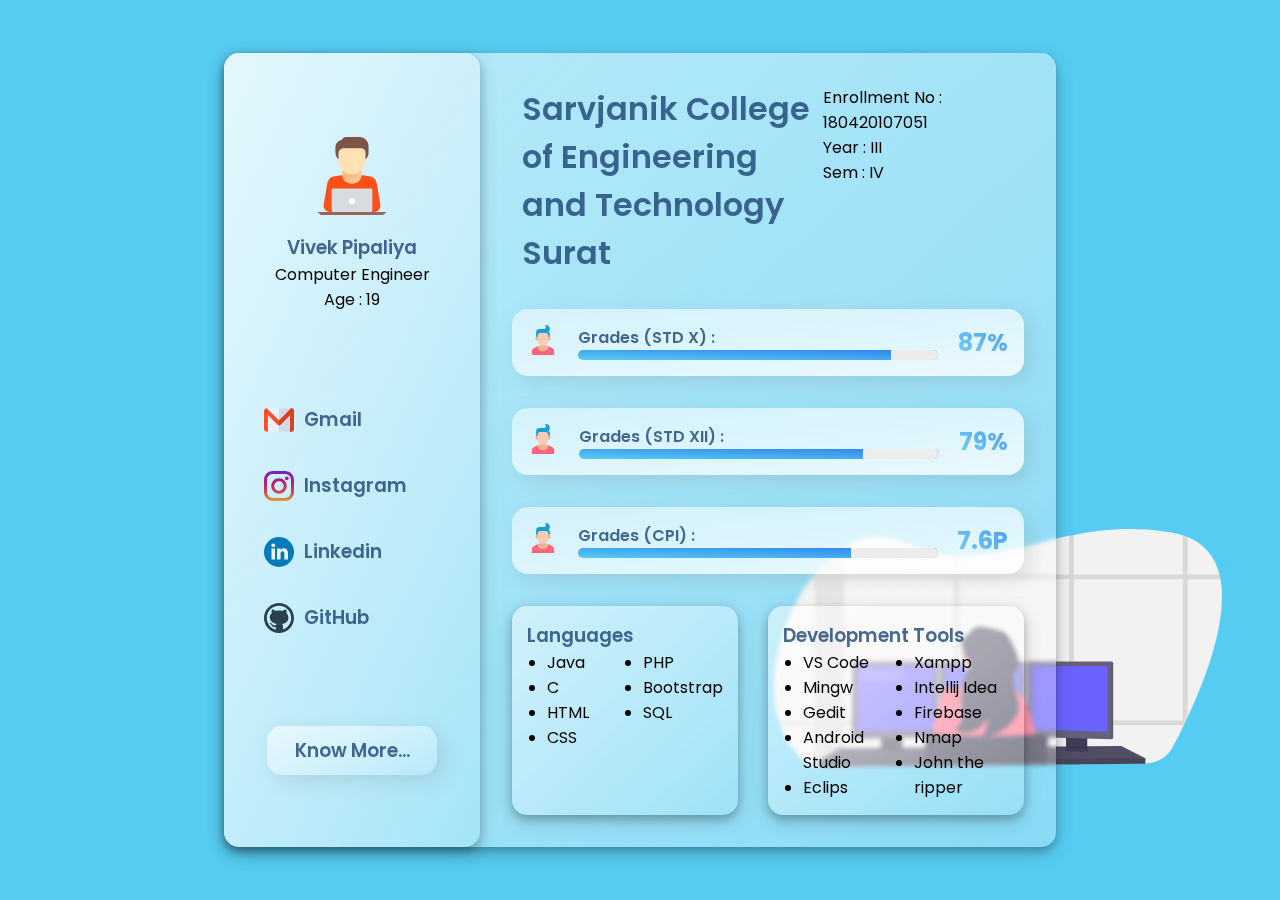
<file: index.html>
<!DOCTYPE html>
<html lang="en">
<head>
    <meta charset="UTF-8">
    <meta http-equiv="X-UA-Compatible" content="IE=edge">
    <meta name="viewport" content="width=device-width, initial-scale=1.0">
    <title>Student</title>
    <link rel="icon" href="./images/profile.svg">
    <link href="https://fonts.googleapis.com/icon?family=Material+Icons" rel="stylesheet">
    <link href="https://fonts.googleapis.com/css2?family=Poppins:wght@400;500;700&display=swap" rel="stylesheet"/>
    <link rel="stylesheet" href="style.css">
</head>
<body>
    <main>
        <section class="glass">
            <div class="dashboard">
                <div class="profile">
                    <img src="./images/pic.svg" alt="profile">
                    <h3>Vivek Pipaliya</h3>
                    <p>Computer Engineer</p>
                    <p>Age : 19</p>
                </div>
                <div class="links">
                    <div class="link">
                        <img src="./images/gm.svg" alt="gmail">
                        <h3>Gmail</h3>
                        <a href="https://mail.google.com/mail/?view=cm&fs=1&tf=1&to=vivekpipaliya007@gmail.com" target="_blank"><span class="material-icons">link</span></a>
                    </div>
                    <div class="link">
                        <img src="./images/ii.svg" alt="facebook">
                        <h3>Instagram</h3>
                        <a href="https://www.instagram.com/vivek.pipaliya.315/" target="_blank"><span class="material-icons">link</span></a>
                    </div>
                    <div class="link">
                        <img src="./images/ll.svg" alt="linkedin">
                        <h3>Linkedin</h3>
                        <a href="www.linkedin.com/in/vivekpipaliya" target="_blank"><span class="material-icons">link</span></a>
                    </div>
                    <div class="link">
                        <img src="./images/git.svg" alt="git">
                        <h3>GitHub</h3>
                        <a href="https://github.com/VivekGit7" target="_blank"><span class="material-icons">link</span></a>
                    </div>
                </div>
                <div class="about">
                    <h3>Know More...</h3>
                </div>
            </div>
            <div class="info">
                <div class="title">
                    <h1>Sarvjanik College of Engineering and Technology Surat</h1>
                    <div class="fact">
                        <p>Enrollment No : 180420107051</p>
                        <p>Year : III</p>
                        <p>Sem : IV</p>
                    </div>
                </div>
                <div class="card">
                    <div class="grade">
                        <img src="./images/profile.svg" alt="person">
                        <div class="marks">
                            <h4>Grades (STD X) :</h4>
                            <div class="progress one"></div>
                        </div>
                        <h2 class="percentage">87%</h2>
                    </div>
                    <div class="grade">
                        <img src="./images/profile.svg" alt="person">
                        <div class="marks">
                            <h4>Grades (STD XII) :</h4>
                            <div class="progress two"></div>
                        </div>
                        <h2 class="percentage">79%</h2>
                    </div>
                    <div class="grade">
                        <img src="./images/profile.svg" alt="person">
                        <div class="marks">
                            <h4>Grades (CPI) :</h4>
                            <div class="progress three"></div>
                        </div>
                        <h2 class="percentage">7.6P</h2>
                    </div>
                </div> 
                <div class="details">
                    <div class="lang">
                        <h3>Languages</h3>
                        <ul>
                            <li>Java</li>
                            <li>C</li>
                            <li>HTML</li>
                            <li>CSS</li>
                            <li>PHP</li>
                            <li>Bootstrap</li>
                            <li>SQL</li>
                        </ul>
                    </div>
                    <div class="tools">
                        <h3>Development Tools</h3>
                        <ul>
                            <li>VS Code</li>
                            <li>Mingw</li>
                            <li>Gedit</li>
                            <li>Android Studio</li>
                            <li>Eclips</li>
                            <li>Xampp</li>
                            <li>Intellij Idea</li>
                            <li>Firebase</li>
                            <li>Nmap</li>
                            <li>John the ripper</li>
                        </ul>
                    </div> 
                </div>                         
            </div>
        </section>
    </main>
</body>
</html>
</file>
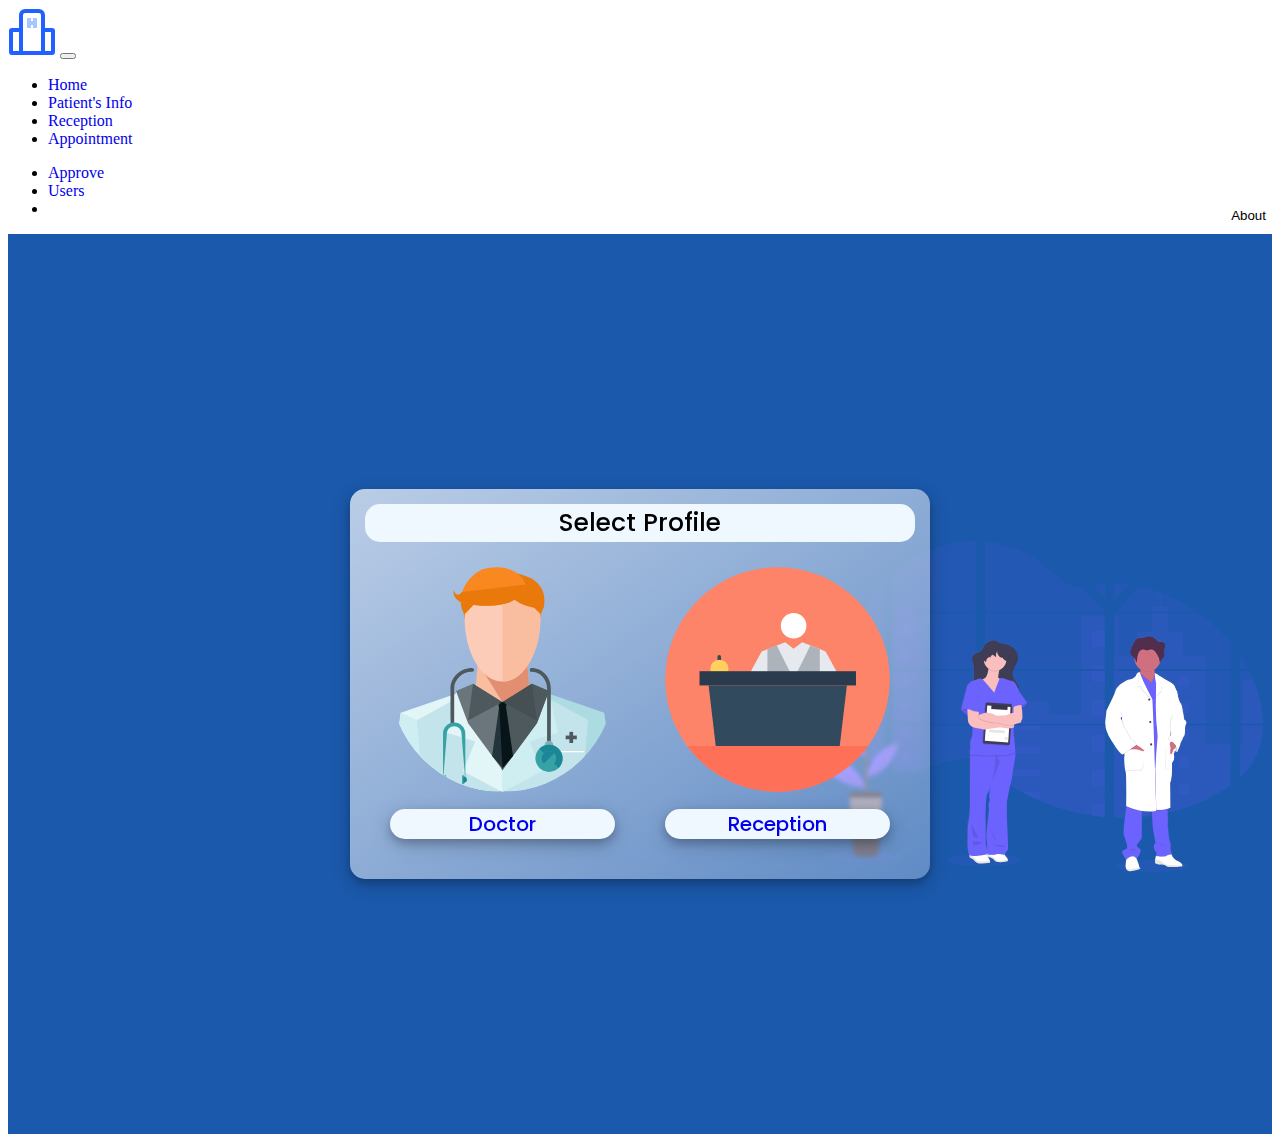
<file: Hospital/index.html>
<!DOCTYPE html>
<html lang="en">
  <head>
    <meta charset="UTF-8" />
    <meta http-equiv="X-UA-Compatible" content="IE=edge" />
    <meta name="viewport" content="width=device-width, initial-scale=1.0" />
    <script src="https://ajax.googleapis.com/ajax/libs/jquery/3.5.1/jquery.min.js"></script>
    <script src="https://maxcdn.bootstrapcdn.com/bootstrap/3.4.1/js/bootstrap.min.js"></script>
    <link
      href="https://fonts.googleapis.com/css2?family=Poppins:wght@400;500;700&display=swap"
      rel="stylesheet"
    />
    <link
      href="https://cdn.jsdelivr.net/npm/bootstrap@5.0.1/dist/css/bootstrap.min.css"
      rel="stylesheet"
      integrity="sha384-+0n0xVW2eSR5OomGNYDnhzAbDsOXxcvSN1TPprVMTNDbiYZCxYbOOl7+AMvyTG2x"
      crossorigin="anonymous"
    />
    <link rel="stylesheet" href="./CSS/drop.css">
      <title>Profiles</title>
    <link rel="icon" href="./images/hospital-svgrepo-com (1).svg" />
    <style>
      .body {
        font-family: "Poppins", sans-serif;
        display: flex;
        height: 100vh;
        justify-content: center;
        align-items: center;
        background-color: #1b59ac;
        background-image: url("./images/undraw_doctors_hwty.svg");
        background-position: right 2% bottom 5%;
        background-repeat: no-repeat;
        background-attachment: fixed;
        background-size: 35%;

      }

      .container {
        max-width: 550px;
        width: 70%;
        /* display: flex; */
        background: linear-gradient(
          to right bottom,
          rgba(255, 255, 255, 0.7),
          rgba(255, 255, 255, 0.3)
        );
        border-radius: 15px;
        padding: 15px;
        backdrop-filter: blur(2px);
        box-shadow: 0 4px 8px 0 rgba(0, 0, 0, 0.2),
          0 6px 20px 0 rgba(0, 0, 0, 0.19);
      }
      .pro {
        display: flex;
      }
      .usr {
        width: 50%;
        padding: 25px;
      }
      .container .pro_title {
        position: relative;
        font-size: 25px;
        font-weight: 500;
        width: 100%;
        text-align: center;
        background-color: aliceblue;
        border-radius: 15px;
      }
      .usr .usr_title {
        display: block;
        text-align: center;
        font-size: 20px;
        margin-top: 10px;
        font-weight: 500;
        background-color: aliceblue;
        border-radius: 15px;
        box-shadow: 0 4px 8px 0 rgba(0, 0, 0, 0.2),
          0 6px 20px 0 rgba(0, 0, 0, 0.19);
      }
      a:visited {
        text-decoration: none;
      }
      a:link {
        text-decoration: none;
      }
      .left-nav {
            margin-left: auto;
        }
    </style>
  </head>
  <body>
    <nav class="navbar navbar-expand-lg navbar-light bg-light" style="font-weight: 500; font-size: 16px;">
      <div class="container-fluid">
        <a class="navbar-brand" href="index.html""><img src=" ./images/hospital-svgrepo-com (1).svg" alt="img"></a>
        <button
          class="navbar-toggler"
          type="button"
          data-bs-toggle="collapse"
          data-bs-target="#navbarNav"
          aria-controls="navbarNav"
          aria-expanded="false"
          aria-label="Toggle navigation"
        >
          <span class="navbar-toggler-icon"></span>
        </button>
        <div class="collapse navbar-collapse" id="navbarNav">
          <ul class="navbar-nav">
            <li class="nav-item">
              <a class="nav-link active" aria-current="page" href="index.html"
                >Home</a
              >
            </li>
            <li class="nav-item">
              <a class="nav-link" href="./PHP/patients_info.php"
                >Patient's Info</a
              >
            </li>
            <li class="nav-item">
              <a class="nav-link" href="./PHP/login.php">Reception</a>
            </li>
            <li class="nav-item">
              <a class="nav-link" href="./PHP/patient_appoint.php">Appointment</a>
            </li>
          </ul>
          <div class="left-nav">
            <ul class="navbar-nav">
              <li class="nav-item">
                <a class="nav-link" href="./PHP/app_approve.php"
                  >Approve</a
                >
              </li>
              <li class="nav-item">
                <a class="nav-link" href="./PHP/Results.php"
                  >Users</a
                >
              </li>
              <li class="nav-item">
                <div class="dropdown" style="float:right;">
                  <button class="dropbtn">About</button>
                  <div class="dropdown-content">
                    <a href="#">Contact Number: +91-1234567890</a>
                    <a href="#">E-Mail Address: Vcare123@gmail.com</a>
                    <a href="#">Visiting Hours: (IST) 9 AM to 7 PM Monday to Saturday</a>
                  </div>
                </div>
              </li>
            </ul>
          </div>
        </div>
      </div>
    </nav>
    <div class="body">
      <div class="container">
        <div class="pro_title">Select Profile</div>
        <div class="pro">
          <div class="usr">
            <a href="./PHP/patients_info.php">
              <img
                src="./images/doctor-svgrepo-com.svg"
                alt="doctor_profile"
                style="border-radius: 50%"
              />
              <span class="usr_title">Doctor</span>
            </a>
          </div>
          <div class="usr">
            <a href="./PHP/login.php" target="_self">
              <img
                src="./images/reception-hotel-svgrepo-com.svg"
                alt="reception_profile"
                style="border-radius: 50%"
              />
              <span class="usr_title">Reception</span>
            </a>
          </div>
        </div>
      </div>
    </div>
  </body>
</html>
</file>
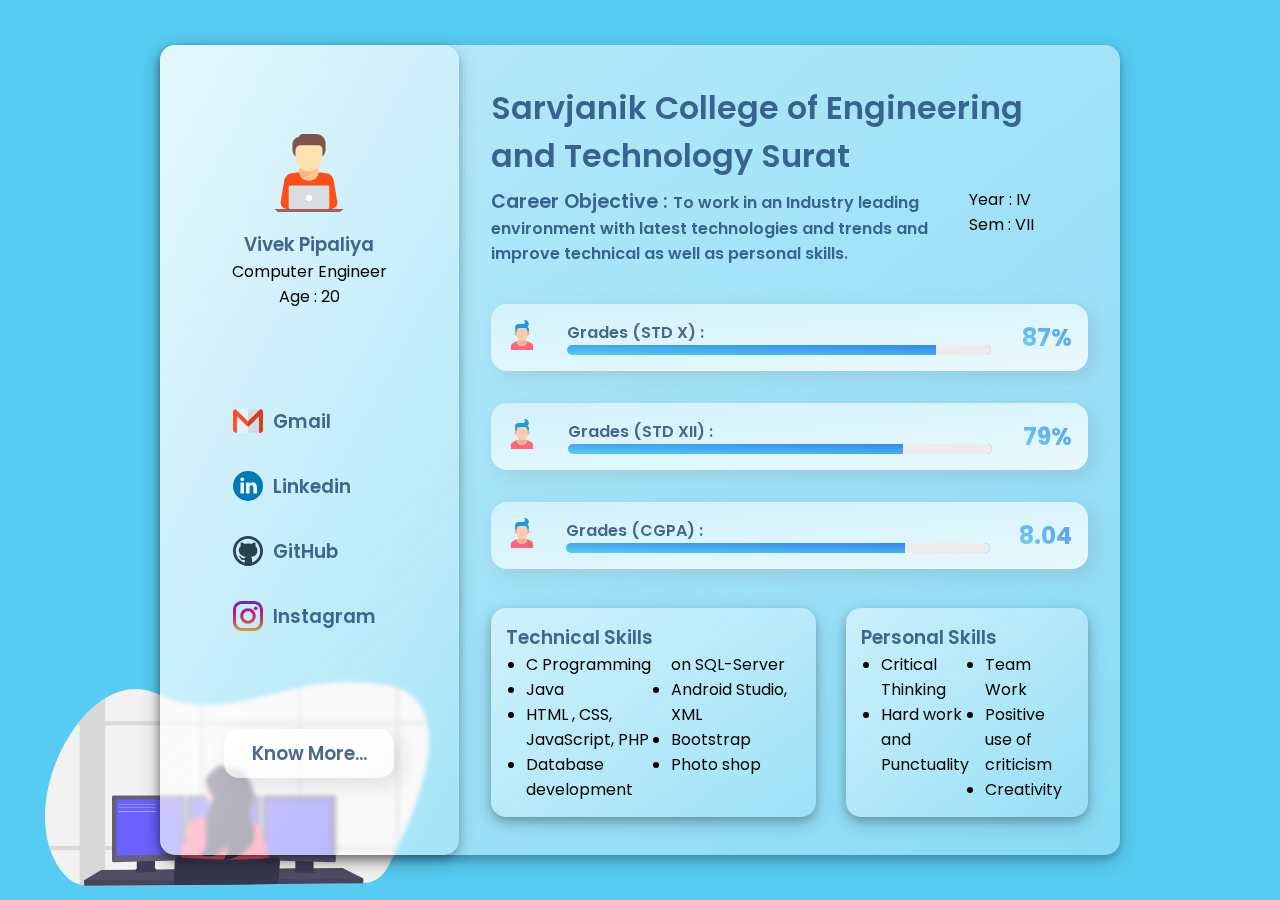
<file: Information/index.html>
<!DOCTYPE html>
<html lang="en">
<head>
    <meta charset="UTF-8">
    <meta http-equiv="X-UA-Compatible" content="IE=edge">
    <meta name="viewport" content="width=device-width, initial-scale=1.0">
    <title>Student</title>
    <link rel="icon" href="./images/profile.svg">
    <link href="https://fonts.googleapis.com/icon?family=Material+Icons" rel="stylesheet">
    <link href="https://fonts.googleapis.com/css2?family=Poppins:wght@400;500;700&display=swap" rel="stylesheet"/>
    <link rel="stylesheet" href="style.css">
</head>
<body>
    <main>
        <section class="glass">
            <div class="dashboard">
                <div class="profile">
                    <img src="./images/pic.svg" alt="profile">
                    <h3>Vivek Pipaliya</h3>
                    <p>Computer Engineer</p>
                    <p>Age : 20</p>
                </div>
                <div class="links">
                    <div class="link">
                        <img src="./images/gm.svg" alt="gmail">
                        <a href="https://mail.google.com/mail/?view=cm&fs=1&tf=1&to=vivekpipaliya007@gmail.com" target="_blank">
                            <h3>Gmail</h3>
                        </a>
                    </div>
                    <div class="link">
                        <img src="./images/ll.svg" alt="linkedin">
                        <a href="www.linkedin.com/in/vivekpipaliya" target="_blank">
                            <h3>Linkedin</h3>
                        </a>
                    </div>
                    <div class="link">
                        <img src="./images/git.svg" alt="git">
                        <a href="https://github.com/VivekGit7/projects" target="_blank">
                            <h3>GitHub</h3>
                        </a>
                    </div>
                    <div class="link">
                        <img src="./images/ii.svg" alt="facebook">
                        <a href="https://www.instagram.com/vivek.pipaliya.315/" target="_blank">
                            <h3>Instagram</h3>
                        </a>
                    </div>
                </div>
                <div class="about">
                    <a href="https://drive.google.com/file/d/1pGR7BTpjwPWKh9T974cbDMsnm7qTwCrQ/view?usp=sharing" target="_blank">
                        <h3>Know More...</h3>
                    </a>
                </div>
            </div>
            <div class="info">
                <div class="title">
                    <h1>Sarvjanik College of Engineering and Technology Surat</h1>
                    <div class="objective">
                        <h4><big>Career Objective : </big>To work in an Industry leading environment with latest technologies and
                            trends and improve technical as well as personal skills.</h4>
                        <div class="fact">
                            <!-- <p>Enrollment No : 180420107051</p> -->
                            <p>Year : IV</p>
                            <p>Sem : VII</p>
                        </div>
                    </div>
                </div>
                <div class="card">
                    <div class="grade">
                        <img src="./images/profile.svg" alt="person">
                        <div class="marks">
                            <h4>Grades (STD X) :</h4>
                            <div class="progress one"></div>
                        </div>
                        <h2 class="percentage">87%</h2>
                    </div>
                    <div class="grade">
                        <img src="./images/profile.svg" alt="person">
                        <div class="marks">
                            <h4>Grades (STD XII) :</h4>
                            <div class="progress two"></div>
                        </div>
                        <h2 class="percentage">79%</h2>
                    </div>
                    <div class="grade">
                        <img src="./images/profile.svg" alt="person">
                        <div class="marks">
                            <h4>Grades (CGPA) :</h4>
                            <div class="progress three"></div>
                        </div>
                        <h2 class="percentage">8.04</h2>
                    </div>
                </div> 
                <div class="details">
                    <div class="lang">
                        <h3>Technical Skills</h3>
                        <ul>
                            <li>C Programming</li>
                            <li>Java</li>
                            <li>HTML , CSS, JavaScript, PHP</li>
                            <li>Database development on SQL-Server</li>
                            <li>Android Studio, XML</li>
                            <li>Bootstrap</li>
                            <li>Photo shop</li>
                        </ul>
                    </div>
                    <div class="tools">
                        <h3>Personal Skills</h3>
                        <ul>
                            <li>Critical Thinking</li>
                            <li>Hard work and Punctuality</li>
                            <li>Team Work</li>
                            <li>Positive use of criticism</li>
                            <li>Creativity</li>
                        </ul>
                    </div> 
                </div>                         
            </div>
        </section>
    </main>
</body>
</html>
</file>
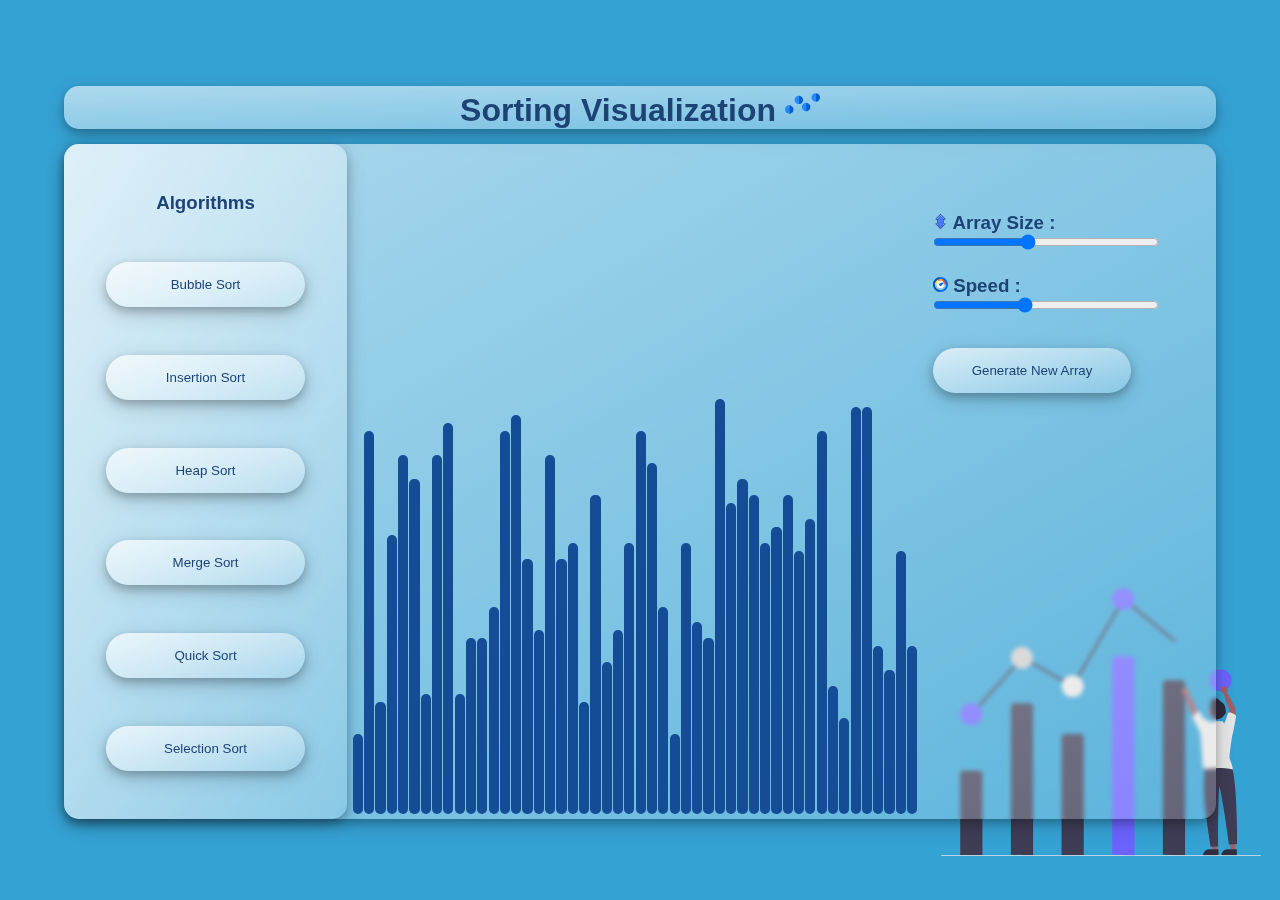
<file: Sorting_algorithms/index.html>
<!DOCTYPE html>
<html lang="en">
  <head>
    <meta charset="UTF-8" />
    <meta http-equiv="X-UA-Compatible" content="IE=edge" />
    <meta name="viewport" content="width=device-width, initial-scale=1.0" />
    <link rel="stylesheet" href="./CSS/style.css" />
    <link rel="icon" href="./IMAGES/icon.svg" />
    <title>Sorting Visualizer</title>
  </head>
  <body>
    <div class="page">
      <div class="header">
        <h1>
          Sorting Visualization
          <img src="./IMAGES/algo.svg" height="35px" width="35px" />
        </h1>
      </div>

      <div class="dashboard">
        <div class="buttons">
          <h3>Algorithms</h3>
          <button>Bubble Sort</button>
          <button>Insertion Sort</button>
          <button>Heap Sort</button>
          <button>Merge Sort</button>
          <button>Quick Sort</button>
          <button>Selection Sort</button>
        </div>

        <div class="box" id="array_box"></div>

        <div class="limits">
          <div class="Arraybars">
            <h3>
              <img src="./IMAGES/resize.svg" height="15px" width="15px" /> Array
              Size :
            </h3>
            <input
              type="range"
              min="15"
              max="100"
              value="50"
              step="1"
              class="range-style"
              id="range"
            />
          </div>
          <div class="Arrayspeed">
            <h3>
              <img src="./IMAGES/speed.svg" height="15px" width="15px" />
              Speed :
            </h3>
            <input
              type="range"
              min="1"
              max="6"
              value="3"
              step="1"
              class="range-style"
              id="speed"
            />
          </div>
          <div class="newbtn">
            <button id="generate">Generate New Array</button>
            <button id="Stop" class="stopbtn">Stop</button>
          </div>
        </div>
      </div>
    </div>

    <!-- Load script First -->

    <script src="./JS/home.js"></script>
    <script src="./JS/loader.js"></script>

    <!-- Load Algorithms scripts -->

    <script src="./ALOGORITHMS/bubble_sort.js"></script>
    <script src="./ALOGORITHMS/selection_sort.js"></script>
    <script src="./ALOGORITHMS/insertion_sort.js"></script>
    <script src="./ALOGORITHMS/merge_sort.js"></script>
    <script src="./ALOGORITHMS/quick_sort.js"></script>
    <script src="./ALOGORITHMS/heap_sort.js"></script>
  </body>
</html>
</file>
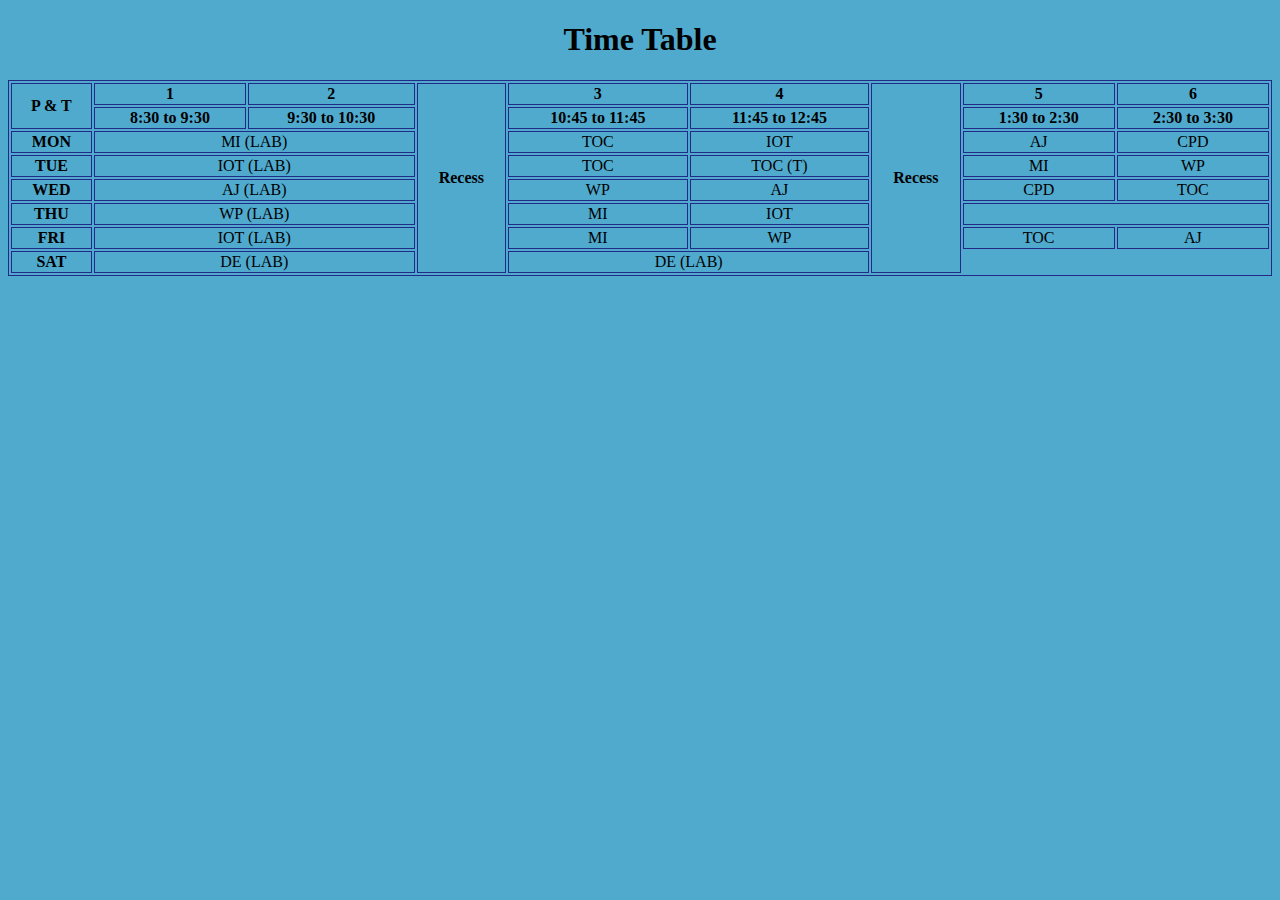
<file: admin project/app/src/main/assets/timetable.html>
<!DOCTYPE html>
<html lang="en">
<head>
    <meta charset="UTF-8">
    <meta http-equiv="X-UA-Compatible" content="IE=edge">
    <meta name="viewport" content="width=device-width, initial-scale=1.0">
    <style>
        td,th,h1 {text-align: center;}
        body{
            background-color: rgb(79, 170, 206);
        }
        table,th,td{
            border: 1px solid black;
            border-color: rgb(34, 41, 134); 
        }
        td,th{
            padding: 50dp;
            margin: 50dp;
        }
        table{
            width:100%;
        }
        .time{
            overflow-x: auto;
        }
    </style>
    <title>table</title>
</head>
<body>
    <H1>Time Table</H1>

    <div class="time" align="center">
        <table >
            <tr>
                <th rowspan="2" >P & T</th>
                <th>1</th>
                <th>2</th>
                <th rowspan="8">Recess</th>
                <th>3</th>
                <th>4</th>
                <th rowspan="8">Recess</th>
                <th>5</th>
                <th>6</th>
            </tr>
            <tr>
                <th>8:30 to 9:30</th>
                <th>9:30 to 10:30</th>
                <th>10:45 to 11:45</th>
                <th>11:45 to 12:45</th>
                <th>1:30 to 2:30</th>
                <th>2:30 to 3:30</th>
            </tr>
            <tr>
                <th>MON</th>
                <td colspan="2">MI (LAB)</td>
                <td>TOC</td>
                <td>IOT</td>
                <td>AJ</td>
                <td>CPD</td>
            </tr>
            <tr>
                <th>TUE</th>
                <td colspan="2">IOT (LAB)</td>
                <td>TOC</td>
                <td>TOC (T)</td>
                <td>MI</td>
                <td>WP</td>
            </tr>
            <tr>
                <th>WED</th>
                <td colspan="2">AJ (LAB)</td>
                <td>WP</td>
                <td>AJ</td>
                <td>CPD</td>
                <td>TOC</td>
            </tr>
            <tr>
                <th>THU</th>
                <td colspan="2">WP (LAB)</td>
                <td>MI</td>
                <td>IOT</td>
                <td colspan="2"></td>
            </tr>
            <tr>
                <th>FRI</th>
                <td colspan="2">IOT (LAB)</td>
                <td>MI</td>
                <td>WP</td>
                <td>TOC</td>
                <td>AJ</td>
            </tr>
            <tr>
                <th>SAT</th>
                <td colspan="2">DE (LAB)</td>
                <td colspan="2">DE (LAB)</td>
            </tr>
        </table>
    </div>
    
</body>
</html>
</file>
<file: style.css>
*{
    margin: 0;
    padding: 0;
    box-sizing: border-box;
}


/* #56CCF2,#2F80ED */

main{
    font-family: "Poppins", sans-serif;
    min-height: 100vh;
    background-color: #56CCF2;
    background-image: url("./images/programmer.svg");
    background-repeat: no-repeat;
    background-size: 35%;
    background-position: right 7% bottom 20%;
    display: flex;
    align-items: center;
    justify-content: center;
}

h4,h3,h2,h1 {
    color: #1d4375;
    font-weight: 600;
    opacity: 0.8;
  }

.glass{
    background: white;
    display: flex;
    min-height: 80vh;
    width: 65%;
    background: linear-gradient(
        to right bottom, 
        rgba(255,255,255,0.6),
        rgba(255,255,255,0.3)
        );
    border-radius: 15px;
    backdrop-filter: blur(2px);
    box-shadow: 0 4px 8px 0 rgba(0, 0, 0, 0.2), 0 6px 20px 0 rgba(0, 0, 0, 0.19);
}

.profile img{
    height: 100px;
    width: 100px;
    border-radius: 50%;
}

.link img{
    height: 30px;
    width: 30px;
}


.dashboard{
    display: flex;
    flex: 1;
    flex-direction: column;
    align-items: center;
    justify-content: space-evenly;
    text-align: center;
    background: linear-gradient(
        to right bottom, 
        rgba(255,255,255,0.6),
        rgba(255,255,255,0.1)
        );
    border-radius: 15px;
    box-shadow: 0 4px 8px 0 rgba(0, 0, 0, 0.2), 0 6px 20px 0 rgba(0, 0, 0, 0.19);
}

.material-icons{
    opacity: 0;
}

.material-icons:hover{
    opacity: 1;
}

.info{
    flex: 2;
    margin: 2rem;
    display: flex;
    flex-direction: column;
    justify-content: space-evenly;
}


.link{
    display: flex;
    margin: 5px;
    padding: 15px;
    align-items: center;
}

.link h3{
    padding: 0px 10px;
}

.about{
    background: linear-gradient(
        to right bottom, 
        rgba(255,255,255,0.6),
        rgba(255,255,255,0.1)
        );
    border-radius: 15px;
    box-shadow: 6px 6px 20px rgba(122, 122, 122, 0.212);
    padding: 10px;
    width: 170px;
}

.title{
    /* margin: 15px; */
    display: flex;
}

.title h1{
    flex: 1.5;
    padding-left: 2%;
}

.fact{
    flex: 1;
}
 

.details{
    display: flex;
    /* justify-content: space-between; */
}

.lang{
    /* margin: 15px; */
    padding: 15px;
    /* margin-left: 30px; */
    background: linear-gradient(
        to right bottom, 
        rgba(255,255,255,0.5),
        rgba(255,255,255,0.1)
        );
    border-radius:15px;
    box-shadow: 0 4px 8px 0 rgba(0, 0, 0, 0.2), 0 6px 20px 0 rgba(0, 0, 0, 0.19);
}

ul{
    columns: 2;
}

.lang ul, .tools ul{
    padding-left: 20px;
}

.tools{
    padding: 15px;
    margin-left: 30px;
    background: linear-gradient(
        to right bottom, 
        rgba(255,255,255,0.5),
        rgba(255,255,255,0.1)
        );
    border-radius:15px;
    box-shadow: 0 4px 8px 0 rgba(0, 0, 0, 0.2), 0 6px 20px 0 rgba(0, 0, 0, 0.19);
}

.progress{
    background: linear-gradient(to right top, #56CCF2, #2F80ED);
    width: 100%;
    height: 70%;
    border-radius: 1rem;
    position: relative;
    overflow: hidden;
}

.progress::after {
    content: "";
    width: 100%;
    height: 100%;
    background: rgb(236, 236, 236);
    position: absolute;
    left: 70%;
  }

.progress.one::after{
    left: 87%;
}

.progress.two::after{
    left: 79%;
}

.progress.three::after{
    left: 76%;
}

.grade{
    display: flex;
    background: linear-gradient(
      to left top,
      rgba(255, 255, 255, 0.8),
      rgba(255, 255, 255, 0.5)
    );
    border-radius: 1rem;
    margin: 2rem 0rem;
    padding: 1rem;
    box-shadow: 6px 6px 20px rgba(122, 122, 122, 0.212);
    justify-content: space-between;
  }

.marks{
    display: flex;
    flex-direction: column;
    width: 75%;
    justify-content: space-between;
}

.card img{
    height: 30px;
    width: 30px;
}

.percentage {
    font-weight: bold;
    background: linear-gradient(to right top, #56CCF2, #2F80ED);
    -webkit-background-clip: text;
    -webkit-text-fill-color: transparent;
}





@media screen and (max-width: 620px){

    .glass{
        display: block;
        background: white;
        min-height: 80vh;
        width: 85%;
        background: linear-gradient(
            to right bottom, 
            rgba(255,255,255,0.6),
            rgba(255,255,255,0.3)
            );
        border-radius: 15px;
        backdrop-filter: blur(2px);
        box-shadow: 0 4px 8px 0 rgba(0, 0, 0, 0.2), 0 6px 20px 0 rgba(0, 0, 0, 0.19);
    }

    .info{
        display: block;
        flex: 2;
        margin: 2rem;
        flex-direction: column;
        justify-content: space-evenly;
    }

    .title{
        /* margin: 15px; */
        display: block;
    }

    .marks{
        display: flex;
        flex-direction: column;
    }

    .details{
        display:block;
        justify-content: space-between;
    }

    .tools{
        padding: 15px;
        margin-left: 0;
        margin-top: 20px;
        background: linear-gradient(
            to right bottom, 
            rgba(255,255,255,0.5),
            rgba(255,255,255,0.1)
            );
        border-radius:15px;
        box-shadow: 0 4px 8px 0 rgba(0, 0, 0, 0.2), 0 6px 20px 0 rgba(0, 0, 0, 0.19);
    }
    
}
</file>
<file: Hospital/CSS/drop.css>
/* dropdown */
.dropbtn {
  background: none;
  border: none;
  cursor: pointer;
  margin-top: 7px;
}

.dropdown {
  position: relative;
  display: inline-block;
}

.dropdown-content {
  display: none;
  position: absolute;
  right: 0;
  background-color: #f9f9f9;
  min-width: 160px;
  box-shadow: 0px 8px 16px 0px rgba(0, 0, 0, 0.2);
  z-index: 1;
}

.dropdown-content a {
  color: black;
  padding: 12px 16px;
  text-decoration: none;
  display: block;
}

.dropdown-content a:hover {
  background-color: #f1f1f1;
}
.dropdown:hover .dropdown-content {
  display: block;
}
.dropdown:hover .dropbtn {
  background-color: #1b59ac;
  border-radius: 5px;
}
</file>
<file: Information/style.css>
*{
    margin: 0;
    padding: 0;
    box-sizing: border-box;
}


/* #56CCF2,#2F80ED */

main{
    font-family: "Poppins", sans-serif;
    min-height: 100vh;
    background-color: #56CCF2;
    background-image: url("./images/programmer.svg");
    background-repeat: no-repeat;
    background-size: 30%;
    background-position: left 5% bottom 2%;
    display: flex;
    align-items: center;
    justify-content: center;
}

h4,h3,h2,h1 {
    color: #1d4375;
    font-weight: 600;
    opacity: 0.8;
  }

.glass{
    background: white;
    display: flex;
    min-height: 90vh;
    width: 75%;
    backdrop-filter: blur(3px);
    background: linear-gradient(
        to right bottom, 
        rgba(255,255,255,0.6),
        rgba(255,255,255,0.3)
        );
    border-radius: 15px;
    backdrop-filter: blur(2px);
    box-shadow: 0 4px 8px 0 rgba(0, 0, 0, 0.2), 0 6px 20px 0 rgba(0, 0, 0, 0.19);
}

.profile img{
    height: 100px;
    width: 100px;
    border-radius: 50%;
}

.link img{
    height: 30px;
    width: 30px;
}


.dashboard{
    display: flex;
    flex: 1;
    flex-direction: column;
    align-items: center;
    justify-content: space-evenly;
    text-align: center;
    background: linear-gradient(
        to right bottom, 
        rgba(255,255,255,0.6),
        rgba(255,255,255,0.1)
        );
    border-radius: 15px;
    box-shadow: 0 4px 8px 0 rgba(0, 0, 0, 0.2), 0 6px 20px 0 rgba(0, 0, 0, 0.19);
}

/* .material-icons{
    opacity: 0;
}

.material-icons:hover{
    opacity: 1;
} */

.info{
    flex: 2;
    margin: 2rem;
    display: flex;
    flex-direction: column;
    justify-content: space-evenly;
}

a{
    text-decoration: none;
}

.link{
    display: flex;
    margin: 5px;
    padding: 15px;
    align-items: center;
}

.link h3{
    padding: 0px 10px;
}

.about{
    background: linear-gradient(
        to right bottom, 
        rgba(255,255,255,0.9),
        rgba(255,255,255,0.5)
        );
    border-radius: 15px;
    box-shadow: 6px 6px 20px rgba(122, 122, 122, 0.212);
    padding: 10px;
    width: 170px;
}

.title{
    /* margin: 15px; */
    display: flex;
    flex-direction: column;
}

.title h1{
    flex: 1.5;
    /* padding-left: 2%; */
}

.objective h4{
    flex: 4;
}

.fact{
    flex: 1;
    position: relative;
    position: right 5px;
}

.objective{
    margin-top: 7px;
    display: flex;
}

.details{
    display: flex;
    /* justify-content: space-between; */
}

.lang{
    /* margin: 15px; */
    padding: 15px;
    /* margin-left: 30px; */
    background: linear-gradient(
        to right bottom, 
        rgba(255,255,255,0.5),
        rgba(255,255,255,0.1)
        );
    border-radius:15px;
    box-shadow: 0 4px 8px 0 rgba(0, 0, 0, 0.2), 0 6px 20px 0 rgba(0, 0, 0, 0.19);
}

ul{
    columns: 2;
}

.lang ul, .tools ul{
    padding-left: 20px;
}

.tools{
    padding: 15px;
    margin-left: 30px;
    background: linear-gradient(
        to right bottom, 
        rgba(255,255,255,0.5),
        rgba(255,255,255,0.1)
        );
    border-radius:15px;
    box-shadow: 0 4px 8px 0 rgba(0, 0, 0, 0.2), 0 6px 20px 0 rgba(0, 0, 0, 0.19);
}

.progress{
    background: linear-gradient(to right top, #56CCF2, #2F80ED);
    width: 100%;
    height: 70%;
    border-radius: 1rem;
    position: relative;
    overflow: hidden;
}

.progress::after {
    content: "";
    width: 100%;
    height: 100%;
    background: rgb(236, 236, 236);
    position: absolute;
    left: 70%;
  }

.progress.one::after{
    left: 87%;
}

.progress.two::after{
    left: 79%;
}

.progress.three::after{
    left: 80%;
}

.grade{
    display: flex;
    background: linear-gradient(
      to left top,
      rgba(255, 255, 255, 0.8),
      rgba(255, 255, 255, 0.5)
    );
    border-radius: 1rem;
    margin: 2rem 0rem;
    padding: 1rem;
    box-shadow: 6px 6px 20px rgba(122, 122, 122, 0.212);
    justify-content: space-between;
  }

.marks{
    display: flex;
    flex-direction: column;
    width: 75%;
    justify-content: space-between;
}

.card img{
    height: 30px;
    width: 30px;
}

.percentage {
    font-weight: bold;
    background: linear-gradient(to right top, #56CCF2, #2F80ED);
    -webkit-background-clip: text;
    -webkit-text-fill-color: transparent;
}





@media screen and (max-width: 620px){

    .glass{
        display: block;
        background: white;
        min-height: 80vh;
        width: 90%;
        margin: 7px;
        background: linear-gradient(
            to right bottom, 
            rgba(255,255,255,0.6),
            rgba(255,255,255,0.3)
            );
        border-radius: 15px;
        backdrop-filter: blur(2px);
        box-shadow: 0 4px 8px 0 rgba(0, 0, 0, 0.2), 0 6px 20px 0 rgba(0, 0, 0, 0.19);
    }

   
    .info{
        display: block;
        flex: 2;
        margin: 2rem;
        flex-direction: column;
        justify-content: space-evenly;
    }

    .title{
        /* margin: 15px; */
        display: block;
    }

    .marks{
        display: flex;
        flex-direction: column;
    }

    .details{
        display:block;
        justify-content: space-between;
    }

    .objective{
        display: block;
    }

    .objective h4{
        display: flex;
        flex-direction: column;
    }
    .fact{
        margin-top: 5px;
    }

    .about{
        margin: 10px;
    }


    .tools{
        padding: 15px;
        margin-left: 0;
        margin-top: 20px;
        background: linear-gradient(
            to right bottom, 
            rgba(255,255,255,0.5),
            rgba(255,255,255,0.1)
            );
        border-radius:15px;
        box-shadow: 0 4px 8px 0 rgba(0, 0, 0, 0.2), 0 6px 20px 0 rgba(0, 0, 0, 0.19);
    }
    
}
</file>
<file: Sorting_algorithms/CSS/style.css>
* {
  font-family: "Poppins", sans-serif;
  margin: 0;
  padding: 0;
  box-sizing: border-box;
}

h1,
h3 {
  color: #1d4375;
}
.page {
  background-image: url("../IMAGES/graph.svg");
  display: flex;
  flex-direction: column;
  background-color: #35a2d4;
  height: 100vh;
  justify-content: center;
  align-items: center;
  background-repeat: no-repeat;
  background-size: 25%;
  background-position: right 2% bottom 7%;
}

.credit{
  position: absolute;
  bottom: 0px;
  right:0px;

}

.header {
  font-weight: 600;
  text-align: center;
  width: 90%;
  margin-bottom: 15px;
  margin-top: 5px;
  background: linear-gradient(
    to right bottom,
    rgba(255, 255, 255, 0.6),
    rgba(255, 255, 255, 0.3)
  );
  border-radius: 15px;
  backdrop-filter: blur(2px);
  box-shadow: 0 4px 8px 0 rgba(0, 0, 0, 0.2), 0 6px 20px 0 rgba(0, 0, 0, 0.19);
}

.dashboard {
  display: flex;
  width: 90%;
  height: 75vh;
  background: linear-gradient(
    to right bottom,
    rgba(255, 255, 255, 0.6),
    rgba(255, 255, 255, 0.2)
  );
  border-radius: 15px;
  backdrop-filter: blur(2px);
  box-shadow: 0 4px 8px 0 rgba(0, 0, 0, 0.2), 0 6px 20px 0 rgba(0, 0, 0, 0.2);
}

.box {
  display: flex;
  flex: 2;
  /* align-items: center; */
  justify-content: center;
  margin: 5px;
  transform: rotate(180deg) scaleX(-1);

}


.buttons {
  flex: 1;
  display: flex;
  flex-direction: column;
  align-items: center;
  justify-content: space-evenly;
  text-align: center;
  background: linear-gradient(
    to right bottom,
    rgba(255, 255, 255, 0.6),
    rgba(255, 255, 255, 0.1)
  );
  border-radius: 15px;
  box-shadow: 0 4px 8px 0 rgba(0, 0, 0, 0.2), 0 6px 20px 0 rgba(0, 0, 0, 0.19);
}

button {
  color: #1d4375;
  width: 70%;
  height: 45px;
  padding: 12px;
  /* margin: 10px; */
  border-radius: 25px;
  border: none;
  font-weight: 500;
  background: linear-gradient(
    to right bottom,
    rgba(255, 255, 255, 0.7),
    rgba(255, 255, 255, 0.1)
  );
  box-shadow: 0 4px 8px 0 rgba(0, 0, 0, 0.2), 0 6px 20px 0 rgba(0, 0, 0, 0.19);
}

button:focus {
  outline: none;
}

button:hover {
  background: linear-gradient(125deg, rgb(69, 151, 218), rgb(255, 255, 255));
  cursor: pointer;
}

.selected_btn {
  background: linear-gradient(125deg, rgb(69, 151, 218), rgb(255, 255, 255));
}

.Bars {
  width: 4px;
  background-color: #1d4375;
  border-radius: 5px;
  display: inline;
  margin: 0 1px;
}

.limits {
  flex: 1;
  display: flex;
  flex-direction: column;
  top: 10%;
  position: relative;
  margin-left: 10px;
}

.Arraybars {
  width: 80%;
}

.Arrayspeed {
  width: 80%;
}

.newbtn {
  margin-top: 10px;
}

.genbtn {
  display: none;
}

.stopbtn {
  display: none;
  /* margin-top: 20px; */
}

.showstop {
  display: block;
}

/* slider css........ */
.range-style {
  width: 100%;
  border-radius: 10px;
  margin-bottom: 25px;
  box-shadow: -2px -2px 8px white, 2px 2px 8px rgba(black, 0.5);
  background: rgb(0, 70, 117);
  cursor: pointer;
}

/* responsive */

@media only screen and (max-width: 620px) {
  .dashboard {
    display: block;
    height: 100vh;
  }
  .box {
    height: 20%;
  }
  .header {
    font-size: 12px;
  }
  .limits {
    top: 2%;
    align-items: center;
    justify-content: space-evenly;
    width: 100%;
  }
  button {
    margin: 5px;
  }
  .newbtn {
    margin-top: 2;
    display: flex;
    width: 90%;
    margin: 5px;
  }
  .stopbtn {
    margin-top: 5px;
  }
  .credit{
    display: none;
  }
}
</file>
